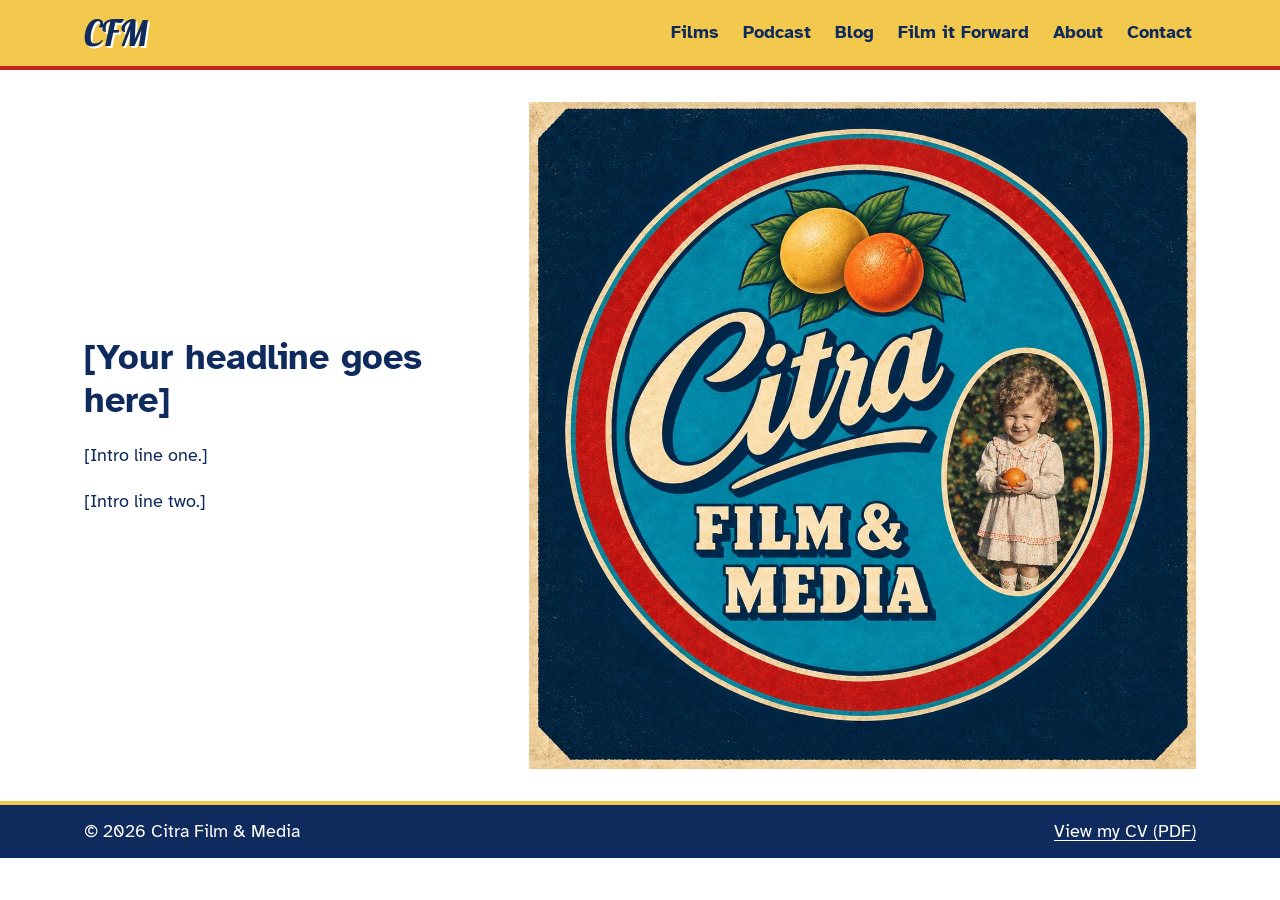
<file: index.html>
<!DOCTYPE html>
<html lang="en"><head><meta charset="UTF-8"><meta name="viewport" content="width=device-width, initial-scale=1.0">
<title>CFM | Citra Film and Media</title>
<link rel="preconnect" href="https://fonts.googleapis.com"><link rel="preconnect" href="https://fonts.gstatic.com" crossorigin><link rel="stylesheet" href="https://fonts.googleapis.com/css2?family=Atkinson+Hyperlegible:wght@400;700&family=Lobster&display=swap"><link rel="stylesheet" href="css/style.css"></head>
<body><a class="skip" href="#main">Skip to main content</a>
<header><div class="bar"><a class="cfm" href="index.html" aria-label="Citra Film and Media, home">CFM</a><nav aria-label="Main"><ul><li><a href="films.html">Films</a></li><li><a href="podcast.html">Podcast</a></li><li><a href="blog.html">Blog</a></li><li><a href="film-it-forward.html">Film it Forward</a></li><li><a href="about.html">About</a></li><li><a href="contact.html">Contact</a></li></ul></nav></div></header>
<main id="main">
<section class="hero"><div><h1>[Your headline goes here]</h1><p>[Intro line one.]</p><p>[Intro line two.]</p></div><div class="hero-logo"><img src="images/citra-logo.jpg" width="800" height="800" alt="Citra Film and Media logo: a lemon and an orange above the name, with a vintage photo of a child holding an orange."></div></section>
<!-- SUBSCRIBE BOX HIDDEN until a newsletter service is chosen. To bring it back: delete this line and the closing line, and put your service's form address in action. 
<section class="sub" aria-labelledby="sub-h"><h2 id="sub-h">Stay in the loop</h2>
<form action="#" method="post"><div class="row"><div><label for="email">Email address</label><input id="email" type="email" name="email" autocomplete="email" required></div><button type="submit">Subscribe</button></div></form></section>
-->
</main>
<footer><div class="bar"><span>&copy; 2026 Citra Film & Media</span><a href="cv.pdf">View my CV (PDF)</a></div></footer>
</body></html>
</file>
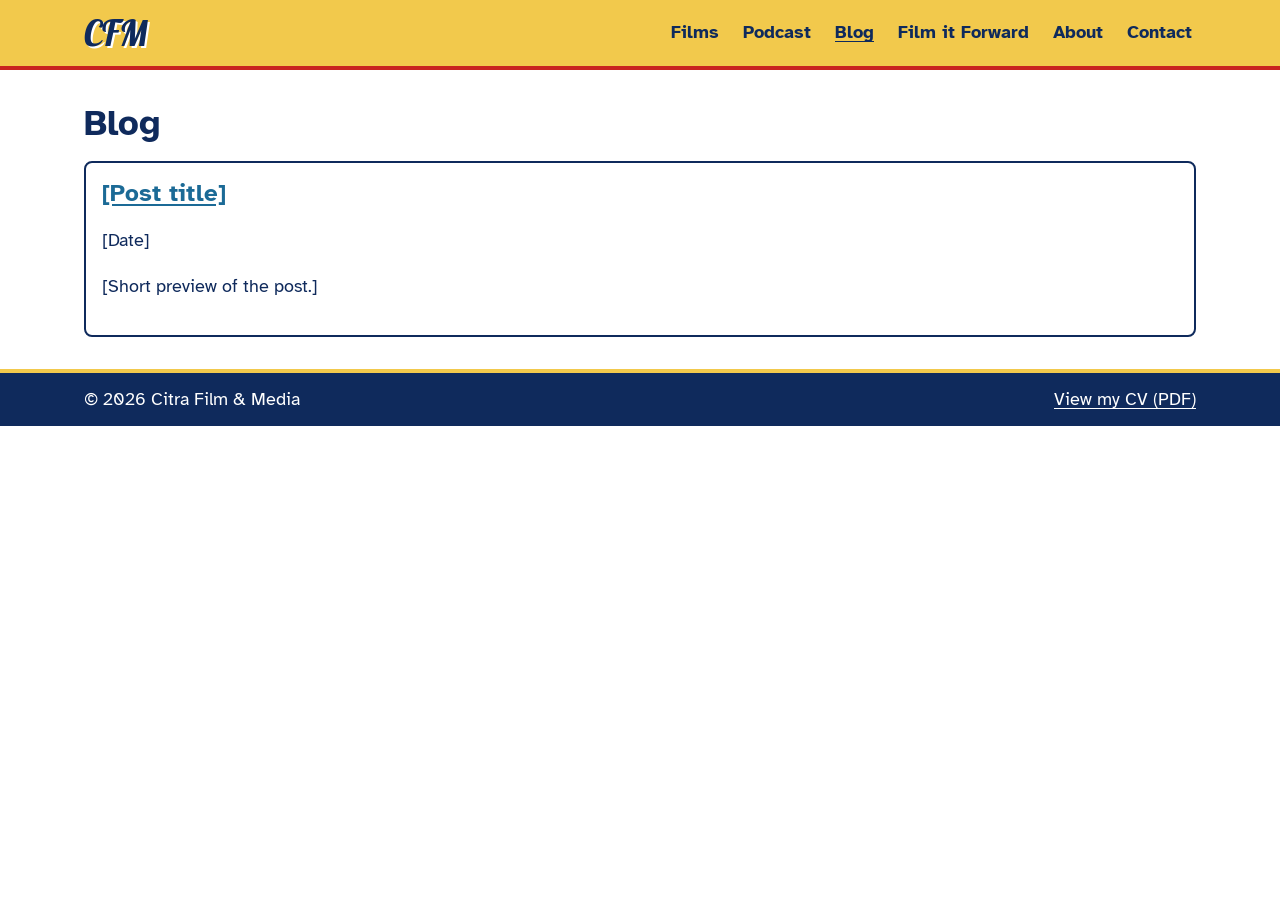
<file: blog.html>
<!DOCTYPE html>
<html lang="en"><head><meta charset="UTF-8"><meta name="viewport" content="width=device-width, initial-scale=1.0">
<title>Blog | CFM</title>
<link rel="preconnect" href="https://fonts.googleapis.com"><link rel="preconnect" href="https://fonts.gstatic.com" crossorigin><link rel="stylesheet" href="https://fonts.googleapis.com/css2?family=Atkinson+Hyperlegible:wght@400;700&family=Lobster&display=swap"><link rel="stylesheet" href="css/style.css"></head>
<body><a class="skip" href="#main">Skip to main content</a>
<header><div class="bar"><a class="cfm" href="index.html" aria-label="Citra Film and Media, home">CFM</a><nav aria-label="Main"><ul><li><a href="films.html">Films</a></li><li><a href="podcast.html">Podcast</a></li><li><a href="blog.html" aria-current="page">Blog</a></li><li><a href="film-it-forward.html">Film it Forward</a></li><li><a href="about.html">About</a></li><li><a href="contact.html">Contact</a></li></ul></nav></div></header>
<main id="main">
<h1>Blog</h1>
<!-- To add a post: copy blog/post-template.html, rename it, edit it, then copy one article block below and point it at your new file. -->
<article class="card"><h2><a href="blog/post-template.html">[Post title]</a></h2><p>[Date]</p><p>[Short preview of the post.]</p></article>
</main>
<footer><div class="bar"><span>&copy; 2026 Citra Film & Media</span><a href="cv.pdf">View my CV (PDF)</a></div></footer>
</body></html>
</file>
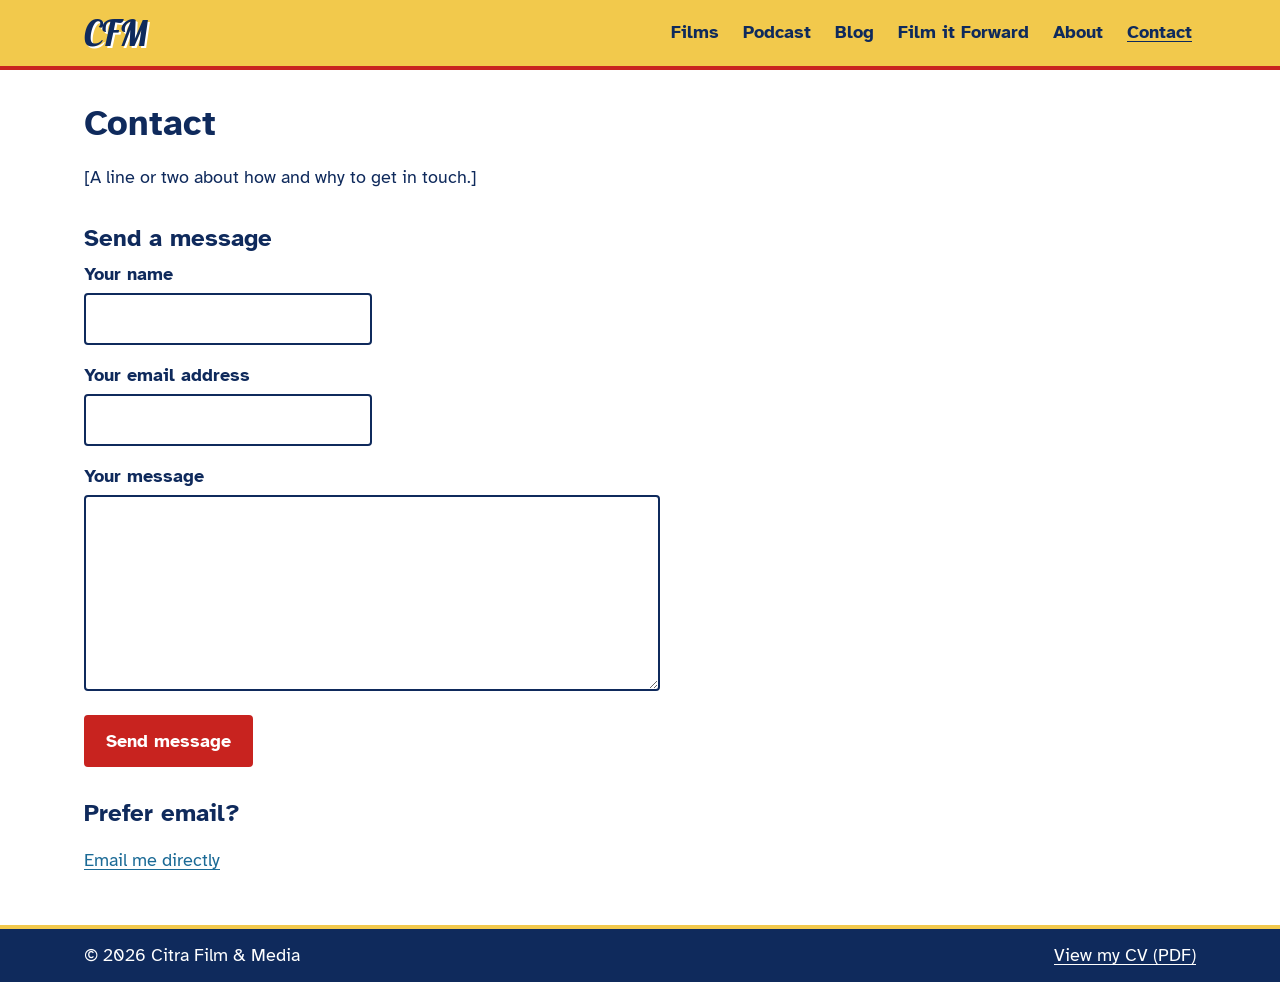
<file: contact.html>
<!DOCTYPE html>
<html lang="en"><head><meta charset="UTF-8"><meta name="viewport" content="width=device-width, initial-scale=1.0">
<title>Contact | CFM</title>
<link rel="preconnect" href="https://fonts.googleapis.com"><link rel="preconnect" href="https://fonts.gstatic.com" crossorigin><link rel="stylesheet" href="https://fonts.googleapis.com/css2?family=Atkinson+Hyperlegible:wght@400;700&family=Lobster&display=swap"><link rel="stylesheet" href="css/style.css"></head>
<body><a class="skip" href="#main">Skip to main content</a>
<header><div class="bar"><a class="cfm" href="index.html" aria-label="Citra Film and Media, home">CFM</a><nav aria-label="Main"><ul><li><a href="films.html">Films</a></li><li><a href="podcast.html">Podcast</a></li><li><a href="blog.html">Blog</a></li><li><a href="film-it-forward.html">Film it Forward</a></li><li><a href="about.html">About</a></li><li><a href="contact.html" aria-current="page">Contact</a></li></ul></nav></div></header>
<main id="main">
<h1>Contact</h1><p>[A line or two about how and why to get in touch.]</p>
<h2>Send a message</h2>
<!-- TODO: replace YOUR_ACCESS_KEY_HERE with the access key Web3Forms emails you -->
<form action="https://api.web3forms.com/submit" method="post">
<input type="hidden" name="access_key" value="YOUR_ACCESS_KEY_HERE">
<input type="hidden" name="subject" value="New message from the CFM website">
<input type="checkbox" name="botcheck" style="display:none" tabindex="-1" autocomplete="off">
<div class="field"><label for="c-name">Your name</label><input id="c-name" type="text" name="name" autocomplete="name" required></div>
<div class="field"><label for="c-email">Your email address</label><input id="c-email" type="email" name="email" autocomplete="email" required></div>
<div class="field"><label for="c-message">Your message</label><textarea id="c-message" name="message" rows="6" required></textarea></div>
<button type="submit">Send message</button>
</form>
<h2>Prefer email?</h2><p><a href="mailto:YOUR-EMAIL@example.com">Email me directly</a></p>
<!-- SUBSCRIBE BOX HIDDEN until a newsletter service is chosen. To bring it back: delete this line and the closing line, and put your service's form address in action. 
<section class="sub" aria-labelledby="sub-h"><h2 id="sub-h">Stay in the loop</h2>
<form action="#" method="post"><div class="row"><div><label for="email">Email address</label><input id="email" type="email" name="email" autocomplete="email" required></div><button type="submit">Subscribe</button></div></form></section>
-->
</main>
<footer><div class="bar"><span>&copy; 2026 Citra Film & Media</span><a href="cv.pdf">View my CV (PDF)</a></div></footer>
</body></html>
</file>
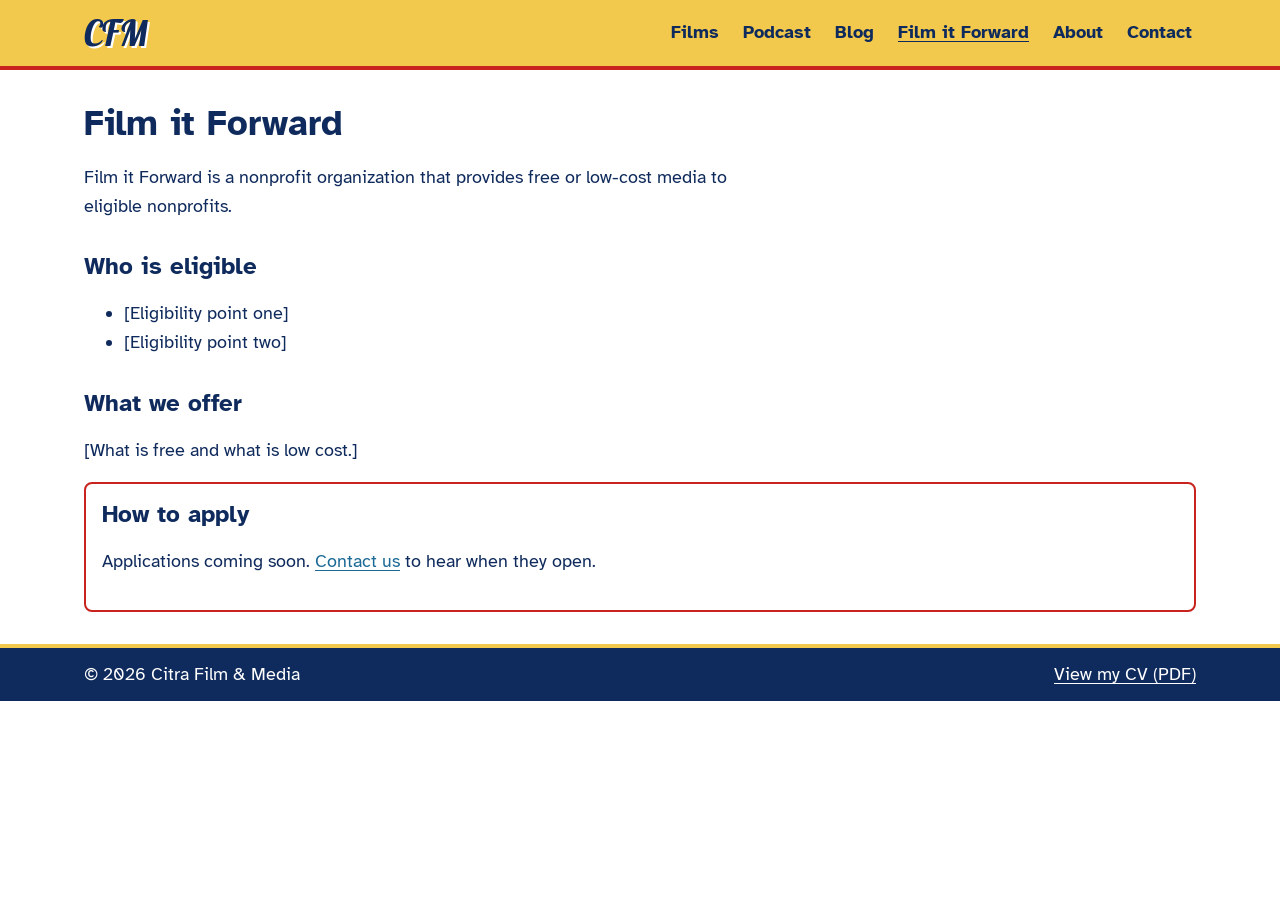
<file: film-it-forward.html>
<!DOCTYPE html>
<html lang="en"><head><meta charset="UTF-8"><meta name="viewport" content="width=device-width, initial-scale=1.0">
<title>Film it Forward | CFM</title>
<link rel="preconnect" href="https://fonts.googleapis.com"><link rel="preconnect" href="https://fonts.gstatic.com" crossorigin><link rel="stylesheet" href="https://fonts.googleapis.com/css2?family=Atkinson+Hyperlegible:wght@400;700&family=Lobster&display=swap"><link rel="stylesheet" href="css/style.css"></head>
<body><a class="skip" href="#main">Skip to main content</a>
<header><div class="bar"><a class="cfm" href="index.html" aria-label="Citra Film and Media, home">CFM</a><nav aria-label="Main"><ul><li><a href="films.html">Films</a></li><li><a href="podcast.html">Podcast</a></li><li><a href="blog.html">Blog</a></li><li><a href="film-it-forward.html" aria-current="page">Film it Forward</a></li><li><a href="about.html">About</a></li><li><a href="contact.html">Contact</a></li></ul></nav></div></header>
<main id="main">
<h1>Film it Forward</h1><p>Film it Forward is a nonprofit organization that provides free or low-cost media to eligible nonprofits.</p>
<h2>Who is eligible</h2><ul><li>[Eligibility point one]</li><li>[Eligibility point two]</li></ul>
<h2>What we offer</h2><p>[What is free and what is low cost.]</p>
<section class="notice" aria-labelledby="apply"><h2 id="apply" style="margin-top:0">How to apply</h2><p>Applications coming soon. <a href="contact.html">Contact us</a> to hear when they open.</p></section>
<!-- SUBSCRIBE BOX HIDDEN until a newsletter service is chosen. To bring it back: delete this line and the closing line, and put your service's form address in action. 
<section class="sub" aria-labelledby="sub-h"><h2 id="sub-h">Stay in the loop</h2>
<form action="#" method="post"><div class="row"><div><label for="email">Email address</label><input id="email" type="email" name="email" autocomplete="email" required></div><button type="submit">Subscribe</button></div></form></section>
-->
</main>
<footer><div class="bar"><span>&copy; 2026 Citra Film & Media</span><a href="cv.pdf">View my CV (PDF)</a></div></footer>
</body></html>
</file>
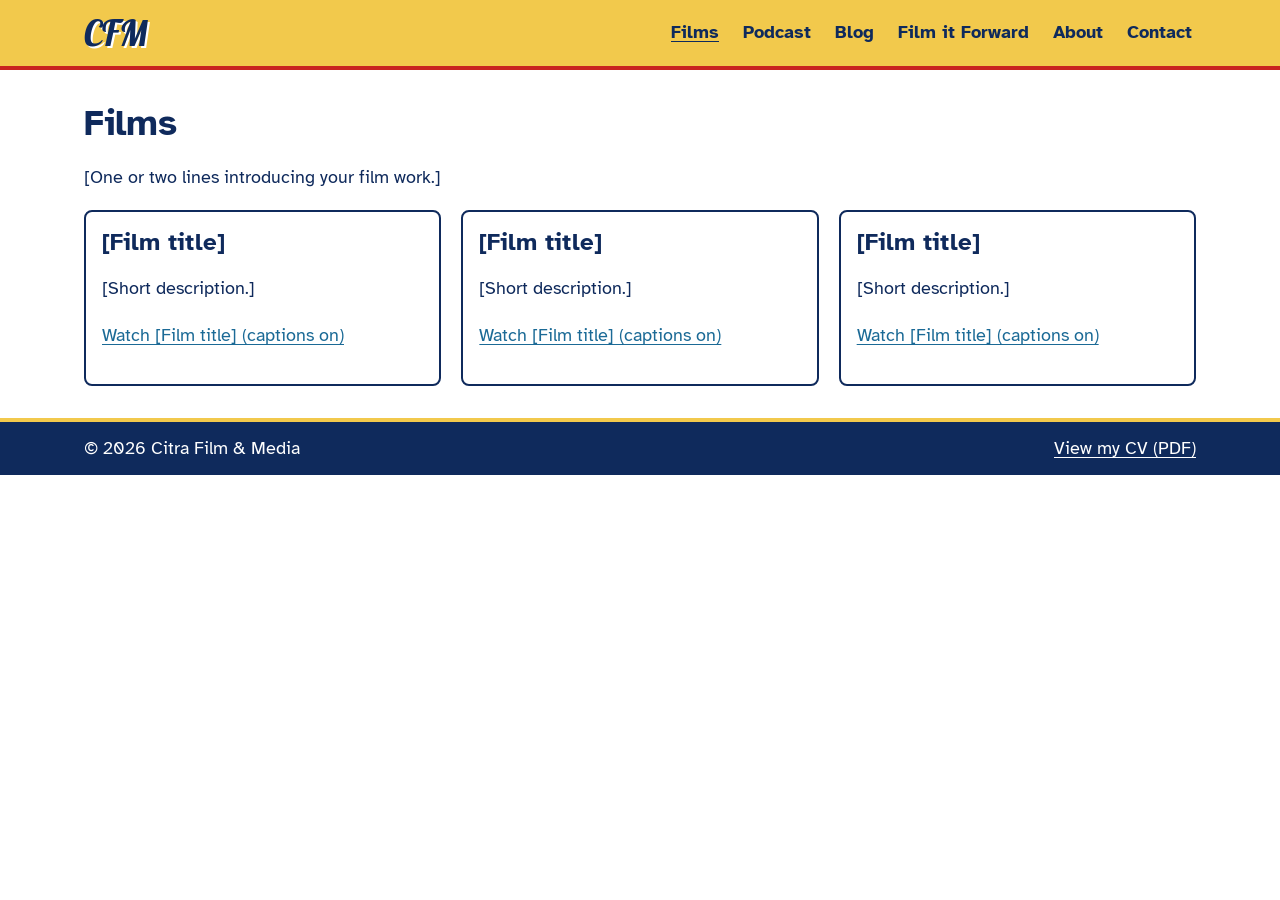
<file: films.html>
<!DOCTYPE html>
<html lang="en"><head><meta charset="UTF-8"><meta name="viewport" content="width=device-width, initial-scale=1.0">
<title>Films | CFM</title>
<link rel="preconnect" href="https://fonts.googleapis.com"><link rel="preconnect" href="https://fonts.gstatic.com" crossorigin><link rel="stylesheet" href="https://fonts.googleapis.com/css2?family=Atkinson+Hyperlegible:wght@400;700&family=Lobster&display=swap"><link rel="stylesheet" href="css/style.css"></head>
<body><a class="skip" href="#main">Skip to main content</a>
<header><div class="bar"><a class="cfm" href="index.html" aria-label="Citra Film and Media, home">CFM</a><nav aria-label="Main"><ul><li><a href="films.html" aria-current="page">Films</a></li><li><a href="podcast.html">Podcast</a></li><li><a href="blog.html">Blog</a></li><li><a href="film-it-forward.html">Film it Forward</a></li><li><a href="about.html">About</a></li><li><a href="contact.html">Contact</a></li></ul></nav></div></header>
<main id="main">
<h1>Films</h1><p>[One or two lines introducing your film work.]</p>
<!-- To add a film: copy one article block below and edit it. Add a short description (alt text) to any image. -->
<div class="grid"><article class="card"><h2>[Film title]</h2><p>[Short description.]</p><p><a href="#">Watch [Film title] (captions on)</a></p></article><article class="card"><h2>[Film title]</h2><p>[Short description.]</p><p><a href="#">Watch [Film title] (captions on)</a></p></article><article class="card"><h2>[Film title]</h2><p>[Short description.]</p><p><a href="#">Watch [Film title] (captions on)</a></p></article></div>
</main>
<footer><div class="bar"><span>&copy; 2026 Citra Film & Media</span><a href="cv.pdf">View my CV (PDF)</a></div></footer>
</body></html>
</file>
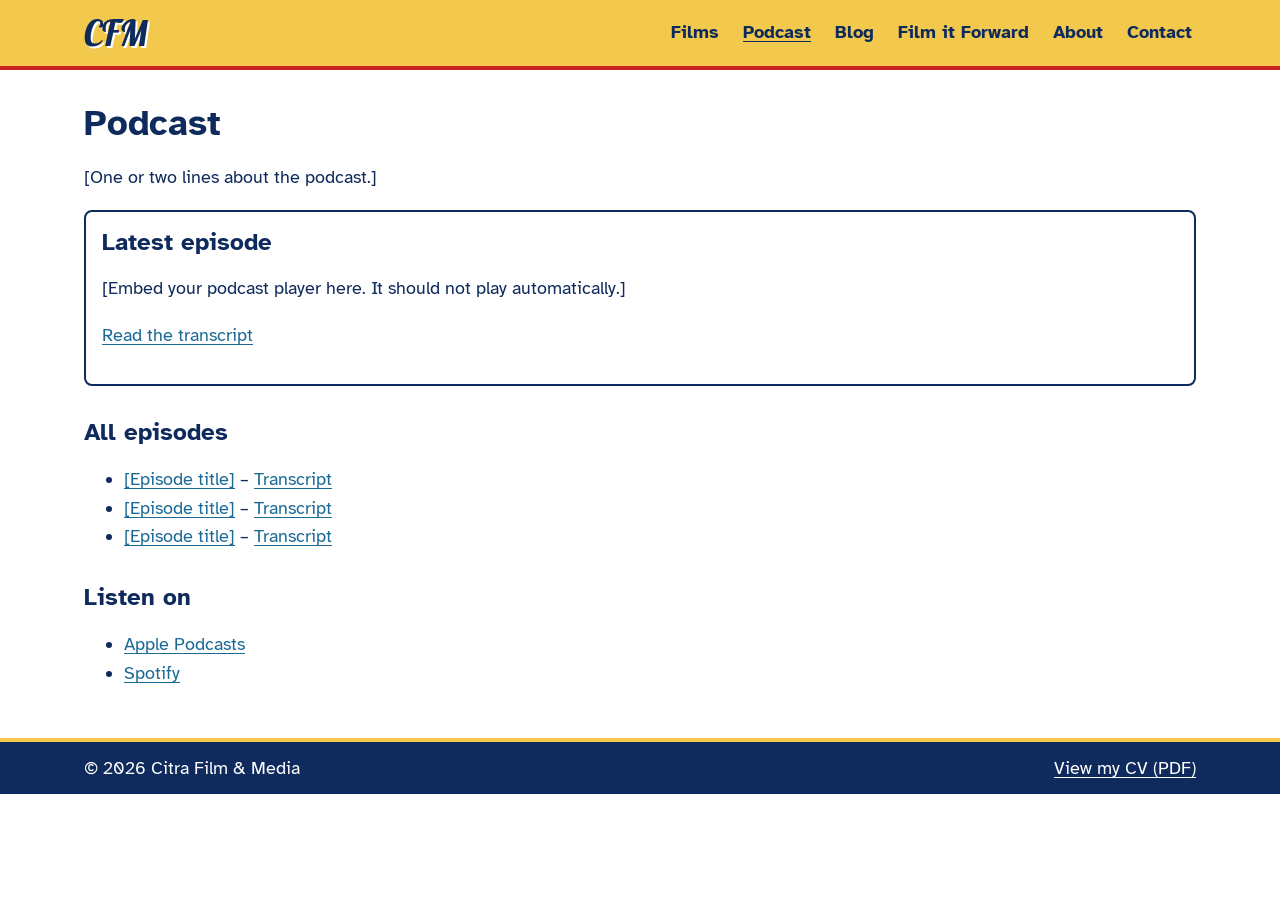
<file: podcast.html>
<!DOCTYPE html>
<html lang="en"><head><meta charset="UTF-8"><meta name="viewport" content="width=device-width, initial-scale=1.0">
<title>Podcast | CFM</title>
<link rel="preconnect" href="https://fonts.googleapis.com"><link rel="preconnect" href="https://fonts.gstatic.com" crossorigin><link rel="stylesheet" href="https://fonts.googleapis.com/css2?family=Atkinson+Hyperlegible:wght@400;700&family=Lobster&display=swap"><link rel="stylesheet" href="css/style.css"></head>
<body><a class="skip" href="#main">Skip to main content</a>
<header><div class="bar"><a class="cfm" href="index.html" aria-label="Citra Film and Media, home">CFM</a><nav aria-label="Main"><ul><li><a href="films.html">Films</a></li><li><a href="podcast.html" aria-current="page">Podcast</a></li><li><a href="blog.html">Blog</a></li><li><a href="film-it-forward.html">Film it Forward</a></li><li><a href="about.html">About</a></li><li><a href="contact.html">Contact</a></li></ul></nav></div></header>
<main id="main">
<h1>Podcast</h1><p>[One or two lines about the podcast.]</p>
<section class="card" aria-labelledby="latest"><h2 id="latest">Latest episode</h2><p>[Embed your podcast player here. It should not play automatically.]</p><p><a href="#">Read the transcript</a></p></section>
<h2>All episodes</h2><ul><li><a href="#">[Episode title]</a> &ndash; <a href="#">Transcript</a></li><li><a href="#">[Episode title]</a> &ndash; <a href="#">Transcript</a></li><li><a href="#">[Episode title]</a> &ndash; <a href="#">Transcript</a></li></ul>
<h2>Listen on</h2><ul><li><a href="#">Apple Podcasts</a></li><li><a href="#">Spotify</a></li></ul>
</main>
<footer><div class="bar"><span>&copy; 2026 Citra Film & Media</span><a href="cv.pdf">View my CV (PDF)</a></div></footer>
</body></html>
</file>
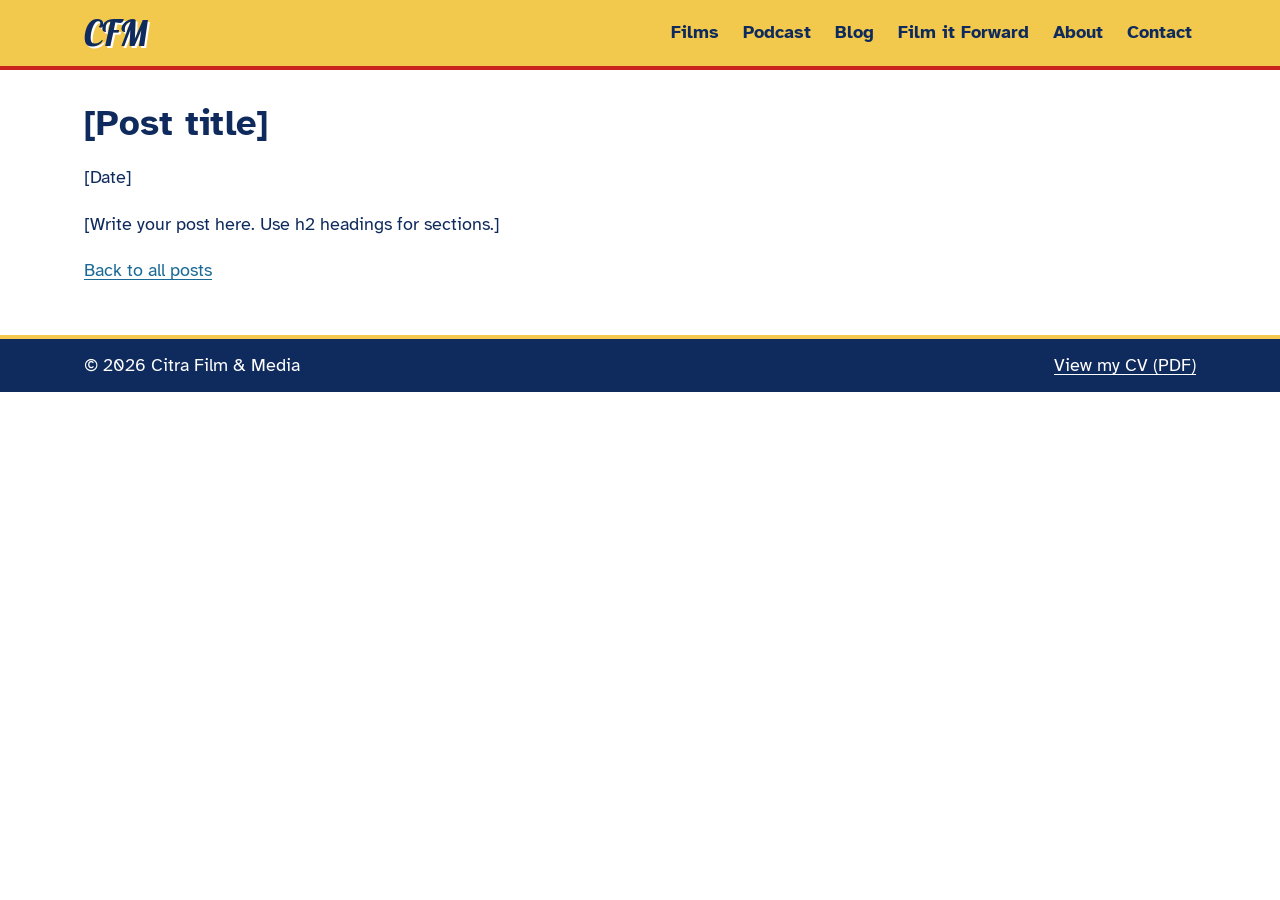
<file: blog/post-template.html>
<!DOCTYPE html>
<html lang="en"><head><meta charset="UTF-8"><meta name="viewport" content="width=device-width, initial-scale=1.0">
<title>[Post title] | CFM</title>
<link rel="preconnect" href="https://fonts.googleapis.com"><link rel="preconnect" href="https://fonts.gstatic.com" crossorigin><link rel="stylesheet" href="https://fonts.googleapis.com/css2?family=Atkinson+Hyperlegible:wght@400;700&family=Lobster&display=swap"><link rel="stylesheet" href="../css/style.css"></head>
<body><a class="skip" href="#main">Skip to main content</a>
<header><div class="bar"><a class="cfm" href="../index.html" aria-label="Citra Film and Media, home">CFM</a><nav aria-label="Main"><ul><li><a href="../films.html">Films</a></li><li><a href="../podcast.html">Podcast</a></li><li><a href="../blog.html">Blog</a></li><li><a href="../film-it-forward.html">Film it Forward</a></li><li><a href="../about.html">About</a></li><li><a href="../contact.html">Contact</a></li></ul></nav></div></header>
<main id="main">
<article><h1>[Post title]</h1><p>[Date]</p><p>[Write your post here. Use h2 headings for sections.]</p><p><a href="../blog.html">Back to all posts</a></p></article>
</main>
<footer><div class="bar"><span>&copy; 2026 Citra Film & Media</span><a href="../cv.pdf">View my CV (PDF)</a></div></footer>
</body></html>
</file>
<file: css/style.css>
:root{--navy:#0F2A5C;--yellow:#F2C94C;--red:#C8231F;--blue:#1B6A96;--gray:#E3E5EA}
*{box-sizing:border-box}
body{margin:0;font-family:"Atkinson Hyperlegible",Arial,sans-serif;font-size:1.125rem;line-height:1.6;color:var(--navy);background:#fff}
img{max-width:100%;height:auto}
h1,h2,h3{line-height:1.2}
h1{font-size:2.25rem;margin:0 0 1rem}
h2{font-size:1.5rem;margin:2rem 0 .5rem}
p{max-width:42rem}
a{color:var(--blue);text-underline-offset:3px}
a:focus-visible,button:focus-visible,input:focus-visible{outline:3px solid var(--red);outline-offset:3px}
.skip{position:absolute;left:-999px;top:0;background:#fff;color:var(--navy);padding:.75rem 1rem;border:2px solid var(--navy);z-index:10}
.skip:focus{left:0}
.bar{max-width:72rem;margin:0 auto;padding:.75rem 1.25rem;display:flex;flex-wrap:wrap;justify-content:space-between;align-items:center;gap:.5rem 1.5rem}
header{background:var(--yellow);border-bottom:4px solid var(--red)}
.cfm{font-family:Lobster,"Brush Script MT",cursive;font-size:2.25rem;line-height:1;color:var(--navy);text-decoration:none;text-shadow:2px 2px 0 #fff}
nav ul{display:flex;flex-wrap:wrap;gap:.25rem 1rem;margin:0;padding:0;list-style:none}
nav a{display:inline-block;padding:.4rem .25rem;color:var(--navy);font-weight:700;text-decoration:none}
nav a:hover,nav a[aria-current="page"]{text-decoration:underline}
main{max-width:72rem;margin:0 auto;padding:2rem 1.25rem}
.hero{display:grid;grid-template-columns:minmax(0,1fr) min(60%,calc(100vh - 8rem));gap:2rem;align-items:center}
.hero-logo img{display:block;width:100%;height:auto}
.grid{display:grid;grid-template-columns:repeat(auto-fit,minmax(15rem,1fr));gap:1.25rem}
.card{border:2px solid var(--navy);border-radius:8px;padding:1rem}
.card h2,.card h3{margin-top:0}
.notice{border:2px solid var(--red);border-radius:8px;padding:1rem}
.about{display:grid;grid-template-columns:1fr 2fr;gap:2rem}
.sub{text-align:center;margin:3rem auto 0}
.sub h2{margin-top:0}
label{display:block;font-weight:700;margin-bottom:.25rem}
input[type=email],input[type=text],textarea{font:inherit;color:var(--navy);padding:.6rem .75rem;border:2px solid var(--navy);border-radius:4px;width:18rem;max-width:100%}
textarea{width:36rem}
.field{margin-bottom:1rem}
textarea:focus-visible{outline:3px solid var(--red);outline-offset:3px}
button{font:inherit;font-weight:700;background:var(--red);color:#fff;border:2px solid var(--red);border-radius:4px;padding:.6rem 1.25rem;min-height:44px;cursor:pointer}
.row{display:flex;flex-wrap:wrap;gap:.5rem;justify-content:center;align-items:flex-end}
.sub label{text-align:left}
footer{background:var(--navy);color:#fff;border-top:4px solid var(--yellow)}
footer a{color:#fff}
footer a:focus-visible{outline-color:#fff}
@media(max-width:700px){.hero,.about{grid-template-columns:1fr}.hero-logo{order:-1}h1{font-size:1.9rem}}
@media(prefers-reduced-motion:reduce){*{animation:none!important;transition:none!important;scroll-behavior:auto!important}}
</file>
